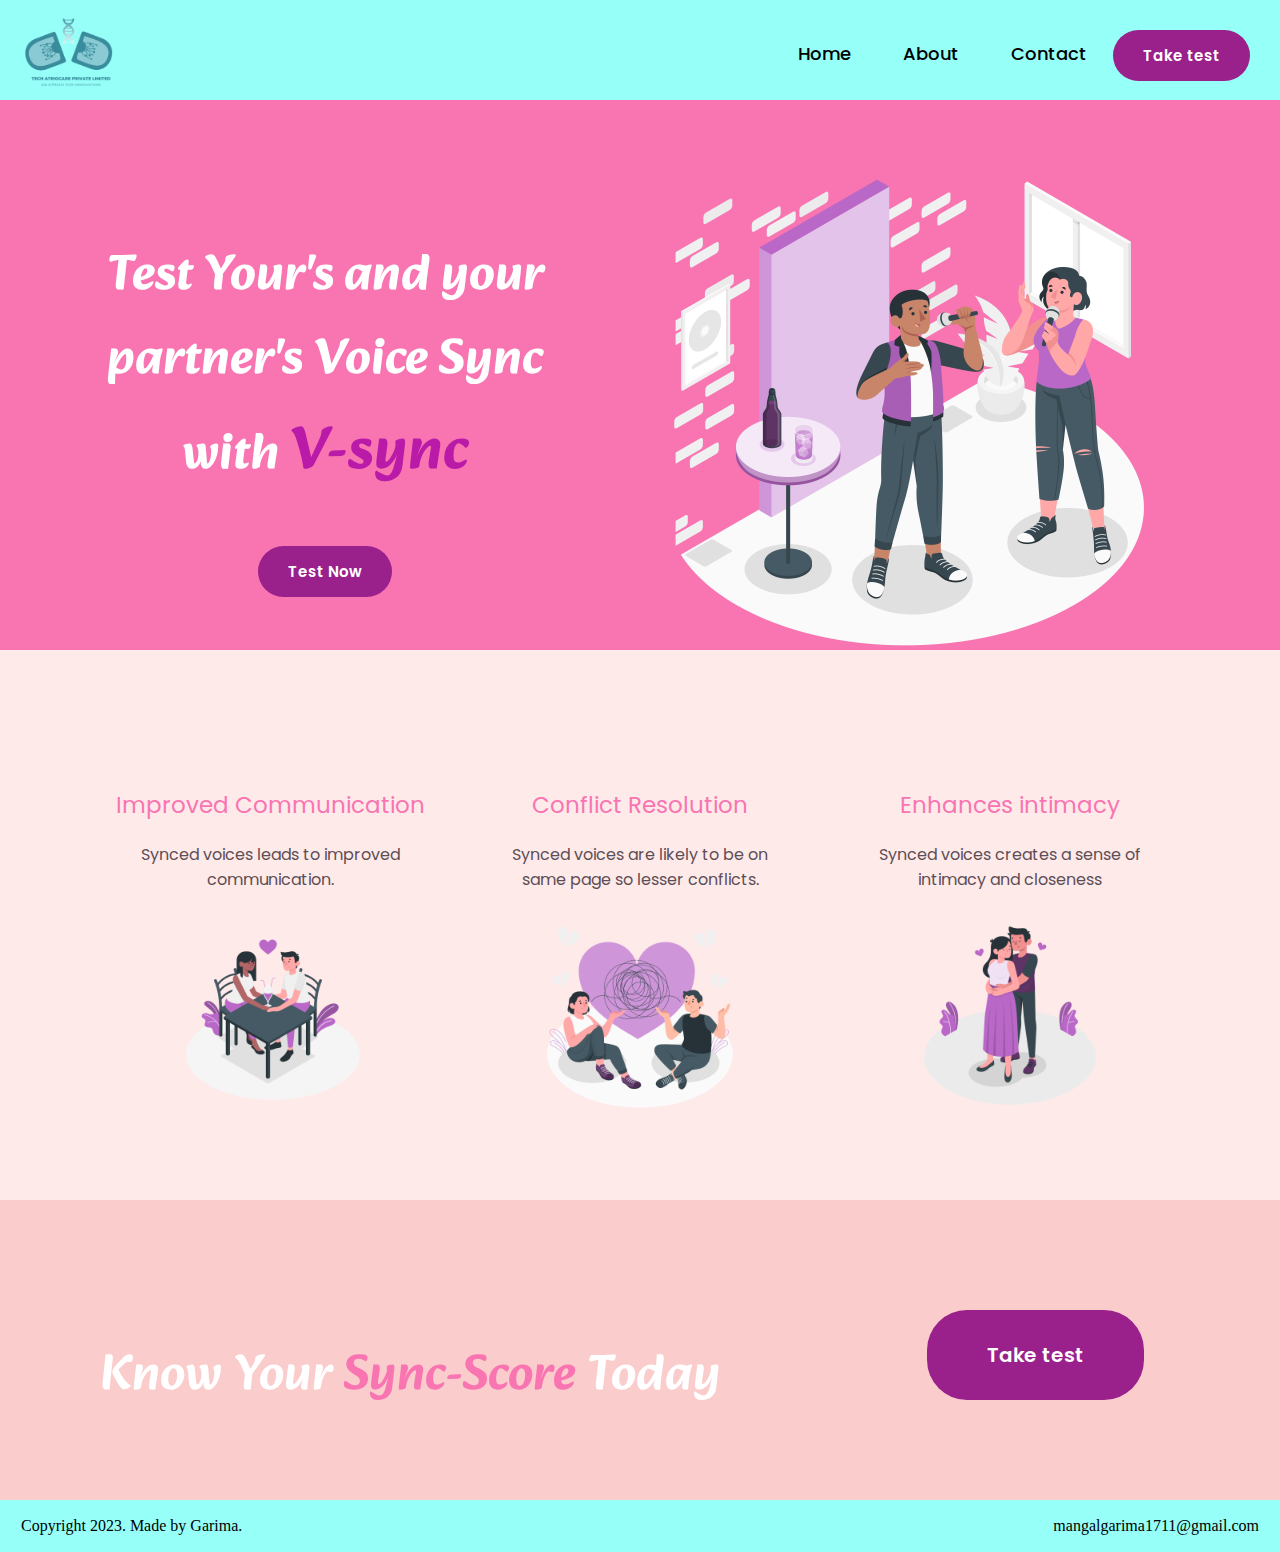
<file: public/index.html>
<!DOCTYPE html>
<html lang="en">
  <head>
    <meta charset="UTF-8" />
    <meta http-equiv="X-UA-Compatible" content="IE=edge" />
    <meta name="viewport" content="width=device-width, initial-scale=1.0" />
    <!-- fonts -->
    <link rel="preconnect" href="https://fonts.googleapis.com" />
    <link rel="preconnect" href="https://fonts.gstatic.com" crossorigin />
    <link
      href="https://fonts.googleapis.com/css2?family=Alkatra:wght@400;600&family=Poppins:wght@100;300;400;600;700&display=swap"
      rel="stylesheet"
    />
    <!-- css -->
    <link rel="stylesheet" href="./css/index.css" />
    <title>V-sync</title>
  </head>
  <body>
    <!-- nav bar: home,about,contact us, take the test(button) -->
    <nav class="navbar">
      <!-- <div class="nav-h3"><h3>Vsync</h3></div> -->
      <div class="flex">
        <div class="nav-img flex-1"><img src="./images/logo.png" /></div>

        <div class="flex-1">
          <ul class="nav-ul">
            <li><a href="#home">Home</a></li>
            <li><a href="#about">About</a></li>
            <li><a href="#contact-us">Contact</a></li>
            <li>
              <button
                class="btn-take-test"
                onclick="window.location.href = 'participant1.html';"
              >
                Take test
              </button>
            </li>
          </ul>
        </div>
      </div>
    </nav>

    <!-- home section -->
    <div class="home flex" id="home">
      <div class="home-heading">
        <h1>
          Test Your's and your partner's Voice Sync with
          <span class="vsync">V-sync</span>
        </h1>
        <button
          class="btn-take-test"
          onclick="window.location.href = 'participant1.html';"
        >
          Test Now
        </button>
      </div>
      <div class="home-img">
        <img src="./images/home-img.png" alt="couple with mic" />
      </div>
    </div>

    <!-- about section -->
    <div class="about flex" id="about">
      <div class="about-card">
        <h5 class="about-title">Improved Communication</h5>
        <p class="about-para">
          Synced voices leads to improved communication.
        </p>
        <img
          src="./images/communication.png"
          alt="couple-communicating"
          class="about-img"
        />
      </div>

      <div class="about-card">
        <h5 class="about-title">Conflict Resolution</h5>
        <p class="about-para">
          Synced voices are likely to be on same page so lesser conflicts.
        </p>
        <img
          src="./images/conflict.png"
          alt="couple-having-conflict"
          class="about-img"
        />
      </div>

      <div class="about-card">
        <h5 class="about-title">Enhances intimacy</h5>
        <p class="about-para">
          Synced voices creates a sense of intimacy and closeness
        </p>
        <img
          src="./images/intimacy.png"
          alt="couple-intimate"
          class="about-img"
        />
      </div>
    </div>

    <!-- button + quote:take-test section-->
    <div class="take-test flex">
      <div>
        <h1 class="test-heading">
          Know Your
          <span>Sync-Score</span>
          Today
        </h1>
      </div>
      <div>
        <button
          class="btn-take-test"
          onclick="window.location.href = 'participant1.html';"
        >
          Take test
        </button>
      </div>
    </div>

    <!-- footer :contact-us section-->
    <div class="contact-us flex" id="contact-us">
      <p>Copyright 2023. Made by Garima.</p>
      <p class="email">mangalgarima1711@gmail.com</p>
    </div>
  </body>
</html>
</file>
<file: public/css/index.css>
:root {
  --primary-color: #f875b2;
  --secondary-color: #ffeaea;
  --button-color: #9a208c;
  --extra-color: #facccc;
  --font: 'Alkatra', cursive;
  --navbar-color: #96fff8;
}

body {
  padding: 0;
  margin: 0;
}

/* navbar */
.navbar {
  background-color: var(--navbar-color);
  height: 100px;
}

.flex {
  display: flex;
  flex-direction: row;
  justify-content: space-between;
  align-items: stretch;
}

nav img {
  width: 110px;
  padding: 14px 16px;
}
.flex-1 {
  flex-grow: 1;
  flex-shrink: 1;
}

.nav-ul {
  list-style: none;
  margin: 0;
  padding: 20px;
  float: right;
}

nav li {
  float: left;
  align-items: center;
  font-family: 'Poppins', sans-serif;
}

nav li a {
  display: block;
  color: black;
  text-align: center;
  padding: 20px 16px;
  text-decoration: none;
  margin-left: 20px;
  font-size: 18px;
  font-weight: 500;
}
nav li a:hover {
  color: white;
}

.btn-take-test {
  padding: 14px 30px;
  margin: 10px;
  background-color: #9a208c;
  border: none;
  border-radius: 40px;
  color: white;
  font-size: 14px;
  align-self: center;
  font-family: 'Poppins', sans-serif;
  font-size: 15px;
  font-weight: 600;
}

.btn-take-test:hover {
  background-color: #ba1aa8;
}

/* home */

.home {
  background-color: var(--primary-color);
  height: 350px;
  padding: 100px;
}

.home-heading {
  font-size: 25px;
  color: white;
  font-family: var(--font);
  text-align: center;
  width: 450px;
  position: relative;
  /* margin: 50px; */
}

.vsync {
  color: #ba1aa8;
  font-size: 60px;
  font-weight: 700;
}

.home-img {
  align-items: center;
  padding: 20px;
  position: relative;
  top: -70px;
  /* margin: 50px; */
}

.home-img img {
  width: 500px;
}

/* about */
.about {
  background-color: var(--secondary-color);
  height: 350px;
  padding: 100px;
}

.about-card {
  text-align: center;
}

.about-title {
  font-family: 'poppins';
  font-weight: 400;
  font-size: 23px;
  color: var(--primary-color);
  margin-bottom: 10px;
  align-items: center;
}

.about-para {
  font-family: 'poppins';
  font-weight: 400;
  color: #5d4e55;
  width: 300px;
  margin: 20px;
}

.about-img {
  width: 200px;
}

/* take-test */
.take-test {
  background-color: var(--extra-color);
  height: 100px;
  padding: 100px;
}

.test-heading {
  text-align: center;
  font-family: var(--font);
  font-weight: 600;
  color: white;
  font-size: 50px;
}
.test-heading span {
  color: #f875b2;
}
.test-heading span:hover {
  color: var(--button-color);
  cursor: pointer;
}

.take-test button {
  text-align: center;
  padding: 30px 60px;
  font-size: 20px;
  margin-right: 36px;
}
/* contact-us */
.contact-us {
  background-color: var(--navbar-color);

  height: fit-content;
  padding: 1px;
}

.contact-us p {
  padding: 0px 20px;
}

.email {
  text-align: right;
}
</file>
